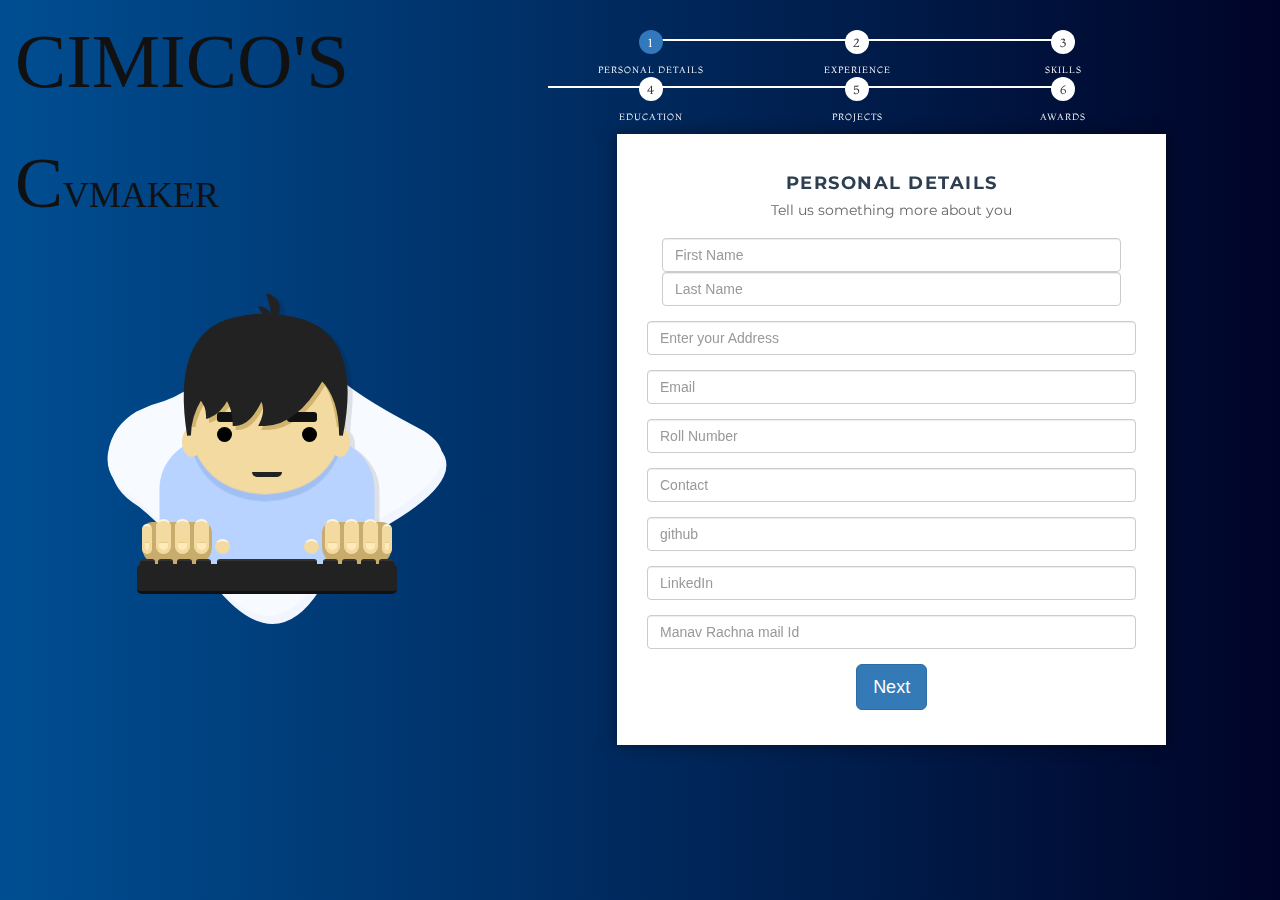
<file: index.html>
<!DOCTYPE html>
<html>
   <head>
      <title>CVMaker</title>
      <link rel="stylesheet" type="text/css" href="./assets/css/bootstrap.css">
      <link rel="stylesheet" type="text/css" href="./assets/css/multiform.css">
      <meta name="viewport" content="width=device-width, initial-scale=1.0">
      <script src="https://code.jquery.com/jquery-3.4.1.min.js"></script>
      <script type="text/javascript" src="./assets/javascipt/multiform.js"></script>
      <link href="https://fonts.googleapis.com/css?family=Montaga|Montserrat" rel="stylesheet">
   </head>
   <body class="headerfi">
      
      <div class=" col-sm-5 animation">
         
         
            <h1 style="float: left;">
               <span>C</span>
               <span>I</span>
               <span>M</span>
               <span>I</span>
               <span>C</span>
               <span>O</span>
               <span>'</span>
               <span>S</span>
               <br>
               <span>C</span>
               <span>V</span>
               <span>M</span>
               <span>A</span>
               <span>K</span>
               <span>E</span>
               <span>R</span>
           </h1>
           
           <div class="icon">
            <svg height="250" width="250" class="bg">
               <path d="m 30 70 q 24 -6 41 -30 q 20 -22 48 13 q 12 12 43 28 q 32 16 -20 45 q -18 9 -31 31 q -21 33 -49 0 q -25 -30 -40 -42 q -15 -9 -13 -22 t 14 -20 z" stroke="#f7faff" stroke-width="2" fill="#f7faff" />
            </svg>
            <div class="boy">
               <span class="boy-shirt"></span>
               <svg height="150" width="150" class="boy-face">
                  <path d="m 50 10 q 25 0 23 30 q -3 19 -23 20 q -19 -1 -22 -20 q -2 -30 22 -30" stroke="none" stroke-width="1" fill="#f2daa0" />
               </svg>
         <!-- 		<div class="boy-badge">
                  <div class="image">
                     <i class="fas fa-align-left"></i>
                  </div>
               </div> -->
               <svg height="150" width="150" class="boy-hair">
                  <path d="m 50 40 q 8 0 15 -12 q 5 5 5 15 q 5 -25 -10 -30 q -10 -3 -20 0 q -14 5 -10 30 q 0 -5 3 -10 q 2 2 2 5 q 3 -1 5 -5 q 2 3 2 7 q 4 0 7 -7 q 2 3 0 7 z " stroke="#222" stroke-width="1" fill="#222" width="150" height="150"/>
               </svg>
               <svg height="50" width="50" class="boy-hair-lick-1">
                  <path d="m 0 0 q 10 2 10 10 q 0 5 -5 10 q 3 -7 -5 -20 z" stroke="#222" stroke-width="1" fill="#222" />
               </svg>
               <svg height="50" width="50" class="boy-hair-lick-2">
                  <path d="m 0 0 q 10 2 10 10 q 0 5 -5 10 q 3 -7 -5 -20 z" stroke="#222" stroke-width="1" fill="#222" />
               </svg>
               <svg height="150" width="150" class="boy-hair-shadow">
                  <path d="m 50 40 q 8 0 15 -12 q 3 4 4 15 q 5 -25 -11 -30 q -10 -3 -18 0 q -14 5 -10 30 q 0 -5 3 -10 q 2 2 2 5 q 3 -1 5 -5 q 2 3 2 7 q 4 0 7 -7 q 2 3 0 7 z " stroke="#d1b46d" stroke-width="1" fill="#d1b46d" />
               </svg>
               <div class="boy-ears">
                  <span class="left-ear"></span>
                  <span class="right-ear"></span>
               </div>
               <div class="boy-eyes">
                  <span class="left-eye eye"></span>
                  <span class="right-eye eye"></span>
               </div>
               <div class="boy-brows">
                  <span class="left-brow"></span>
                  <span class="right-brow"></span>
               </div>
               <div class="boy-mouth"></div>
            </div>
            <div class="palm-left"></div>
            <div class="palm-right"></div>
            <ul class="fingers-left id">
               <li class="id-li"></li>
               <li class="id-li"></li>
               <li class="id-li"></li>
               <li class="id-li"></li>
               <li class="id-li"></li>
            </ul>
            <ul class="fingers-right id">
               <li class="id-li"></li>
               <li class="id-li"></li>
               <li class="id-li"></li>
               <li class="id-li"></li>
               <li class="id-li"></li>
            </ul>
            <div class="keyboard">
               <span class="key"></span>
               <span class="key"></span>
               <span class="key"></span>
               <span class="key"></span>
               <span class="key"></span>
               <span class="key"></span>
               <span class="key"></span>
               <span class="key"></span>
               <span class="key"></span>
            </div>
            
         </div>
        
   
      
       
      </div>
      <div class="row col-sm-7">
       
         <div class="col-sm-12 ">
            <div id="main_form">
               <ul id="p_bar">
                  <li class="active">Personal Details</li>
                  <li >Experience</li>
                  <li >Skills</li>
                  <li >Education</li>
                  <li >Projects</li>
                  <li >Awards</li>
               </ul>
               <fieldset class="f1 box" >
                  <h2 class="m_head">Personal Details</h2>
                  <h4 class="s_head">Tell us something more about you</h4>
                  <div class="form-group col-md-12 ">
                     <input type="text" class="form-control fname col-md-6" id="f_name" placeholder="First Name">
                     <input type="text" class="form-control lname col-md-6" id="l_name" placeholder="Last Name">
                  </div>
                 
                  <div class="form-group">
                     <input type="text" class="form-control Address" id="address" placeholder="Enter your Address">
                  </div>
                  <div class="form-group">
                     <input type="text" class="form-control Email" id="Email" placeholder="Email">
                  </div>
                  <div class="form-group">
                     <input type="text" class="form-control roll" id="Roll" placeholder="Roll Number">
                  </div>
          
                  <div class="form-group">
                     <input type="text" class="form-control contact" id="contact" placeholder="Contact">
                  </div>
                  <div class="form-group">
                     <input type="Email" class="form-control" id="github" name="twitter" placeholder="github">
                  </div>
                  <div class="form-group">
                     <input type="Email" class="form-control" id="LinkedIn" name="fb" placeholder="LinkedIn">
                  </div>
                  <div class="form-group">
                     <input type="Email"class="form-control" id="MRID" name="instagram" placeholder="Manav Rachna mail Id">
                  </div>
                  <div class="form-group">
                     <p id="notify1" style="color:blue;"></p>
                  </div>
                  <div class="form-group" >
                     <button class="btn btn-primary btn-lg next1" >Next</button>
                  </div>
               </fieldset>
               <fieldset class="f2">
                  <h2 class="m_head">Experience</h2>
                  <h4 class="s_head" >Tell us about your past Experience/Internships</h4>
               
                  <div class="ExperienceSection">

                  </div>
                     <div class="form-group " >
                     
                        <label for="formGroupExampleInput">Company Name</label>
                        <input type="text" class="form-control" id="company" placeholder="Google">
                     </div>
                      <div class="form-group">
                        <label for="formGroupExampleInput2">Job Title</label>
                        <input type="text" class="form-control" id="job" placeholder="Software Engineer">
                      </div>
                      <div class="form-group">
                         <label for="formGroupExampleInput2">Job Location</label>
                         <input type="text" class="form-control" id="location" placeholder="Mountain view, CA">
                       </div>
                       <div class="form-group">
                         <label for="formGroupExampleInput2">Completion</label>
                         <input type="month" class="form-control" id="start" placeholder="jul 2019">
                       </div>
                       <div class="form-group">
                         <label for="formGroupExampleInput2">Job Description</label>
                         <textarea type="text" class="form-control "id="end"></textarea>
                       </div>
                       
                       
                     
                  
                  <div class="form-group" >
                     <button class="btn btn-primary btn-lg exp">ADD Experience</button>
                     <button class="btn btn-primary btn-lg rem ">Remove Experience</button>
                  </div>
                  
                     <p id="notify2" style="color:blue;"></p>
            
                  <div class="form-group" >
                     <button class="btn btn-primary btn-lg previous1">Previous</button>
                     <button class="btn btn-primary btn-lg next2 ">Next</button>
                  </div>
               </fieldset>
               <fieldset class="f3">
                  <h2 class="m_head">Skills</h2>
                  <h4 class="s_head" >Enter your Skills here</h4>
                
                  <div class="SkillSection">

                  </div>

                  <div class="form-group">
                     <input type="text" class="form-control " id="skillName" placeholder="Programming Languages" required autofocus>
                  </div>
                  <div class="form-group">
                     <textarea type="text" class="form-control " id="skillDetail" placeholder="Java,C/C++,JS,Python" required autofocus></textarea>
                  </div>

                  <div class="form-group" >
                     <button class="btn btn-primary btn-lg addSkill">ADD Skill</button>
                     <button class="btn btn-primary btn-lg remSkill ">Remove Skill</button>
                  </div>
                 
                  <div class="form-group">
                     <p id="notify3" style="color:blue;"></p>
                  </div>
                  <div class="form-group">
                     <button class="btn btn-primary btn-lg previous2">Previous</button>
                     <button class="btn btn-primary btn-lg next3">Submit</button>
                  </div>
               </fieldset>
               <fieldset class="f4 col-md-12">
                  <h2 class="m_head">Education</h2>
                  <h4 class="s_head" >Fill in your Education Section</h4>
              
                  <div class="form-group">
                     <div id="education-details" class="table-responsive" >
                        <table class="table table-bordered ">
                           <thead>
                             <tr>
                               <th scope="col">Sno</th>
                               <th scope="col">Qualification</th>
                               <th scope="col">Institute/University</th>
                               <th scope="col">Year Of Passing</th>
                               <th scope="col">Marks</th>
                             </tr>
                           </thead>
                           <tbody>
                             <tr>
                               <th scope="row">1</th>
                               <td> <input type="text" id= "q11" size="25"></td>
                               <td>
                                 <input type="text"  id= "q12" size="25">
                             </td>
                             <td>
                                 <input type="month" id= "q13">
                             </td>
                             <td>
                                 <input type="number" min="0" max="100" id= "q14">
                             </td>
                             </tr>
                             <tr>
                               <th scope="row">2</th>
                               <td>
                                 <input type="text" size="25" id= "q21">
                             </td>
                             <td>
                                 <input type="text" size="25" id= "q22">
                             </td>
                             <td>
                                 <input type="month" id= "q23">
                             </td>
                             <td>
                                 <input type="number" min="0" max="100" id= "q24">
                             </td>
                             </tr>
                             <tr>
                               <th scope="row">3</th>
                               <td>
                                 <input type="text" size="25" id= "q31">
                             </td>
                             <td>
                                 <input type="text" size="25" id= "q32">
                             </td>
                             <td>
                                 <input type="month" id= "q33">
                             </td>
                             <td>
                                 <input type="number" min="0" max="100" id= "q34">
                             </td>
                             </tr>
                           </tbody>
                         </table>







                        
                    </div>
                    
                     <p id="notify4" style="color:blue;"></p>
                  </div>
                  <div class="form-group">
                     <button class="btn btn-primary btn-lg previous3">Previous</button>
                     <button class="btn btn-primary btn-lg next4">Submit</button>
                  </div>
               </fieldset>
               <fieldset class="f5">
                  <h2 class="m_head">Projects</h2>
                  <h4 class="s_head" >Enter  your projects</h4>
                  <div class="ProjectSection">

                  </div>
                  <div class="form-group">
                     
                     <label for="formGroupExampleInput">Project Name</label>
                     <input type="text" class="form-control" id="projectName" placeholder="CO2 Emiision report">
                   </div>
                   <div class="form-group">
                     <label for="formGroupExampleInput2">project Description</label>
                     <textarea type="text" class="form-control" id="projectdescription" placeholder="write something about your project">
                  </textarea>
                     </div>
                   <div class="form-group">
                      <label for="formGroupExampleInput2">Link to Project</label>
                      <input type="text" class="form-control" id="projectLink" placeholder="https:xxxxx.github.io/xxx">
                    </div>
                    <div class="form-group">
                      <label for="formGroupExampleInput2">Completion Date</label>
                      <input type="text" class="form-control" id="completion" placeholder="Ongoing">
                    </div>
                    
                    
                    <div class="form-group" >
                     <button class="btn btn-primary btn-lg addProject">ADD Project</button>
                     <button class="btn btn-primary btn-lg remProject ">Remove Project</button>
                  </div>
                  <div class="form-group">
                  <div class="form-group">
                     <p id="notify5" style="color:blue;"></p>
                  </div>
                  <div class="form-group">
                     <button class="btn btn-primary btn-lg previous4">Previous</button>
                     <button class="btn btn-primary btn-lg next5">Submit</button>
                  </div>
               </fieldset>
               <fieldset class="f6">
                  <h2 class="m_head">Achievements</h2>
                  <h4 class="s_head" >Fill in all your achievements</h4>
                  <div class="AchievementSection">

                  </div>
                  <div class="form-group">
                     <input type="text" class="form-control " id="AwardName" placeholder="Award Name" required autofocus>
                  </div>
                  <div class="form-group">
                     <textarea type="text" class="form-control " id="AwardDetail" placeholder="Award Description" required autofocus>
                     </textarea>
                     </div>
                 
                     <div class="form-group" >
                        <button class="btn btn-primary btn-lg addAchievemnt">ADD Achievement</button>
                        <button class="btn btn-primary btn-lg remAchievement ">Remove Achievement</button>
                     </div>

                  <div class="form-group">
                     <p id="notify6" style="color:blue;"></p>
                  </div>
                  <div class="form-group">
                     <button class="btn btn-primary btn-lg previous5">Previous</button>
                     <button class="btn btn-primary btn-lg next6">Submit</button>
                  </div>
               </fieldset>
            </div>
         </div>
      </div>
      
   </body>
</html>
</file>
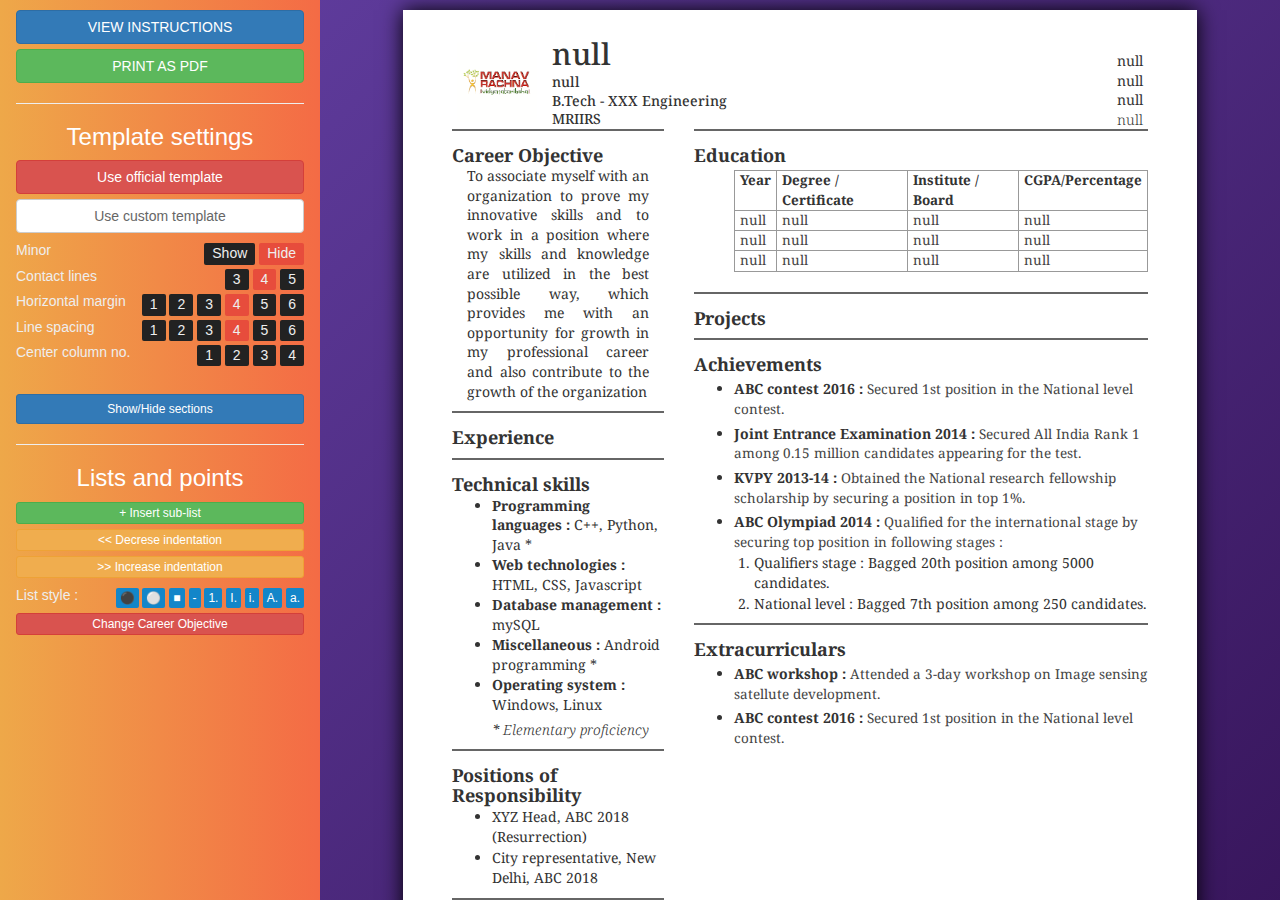
<file: resume.html>
<html>

<head>
	<title>MR Resume generator</title>
	<link rel="stylesheet" type="text/css" href="css/bootstrap.min.css">
	<!-- <link rel="stylesheet" type="text/css" href="css/scroll.css"> -->
	<link rel="stylesheet" type="text/css" href="css/column_scroll.css">
	<link rel="stylesheet" type="text/css" href="css/thin_scroll.css">
	<link rel="stylesheet" type="text/css" href="css/theme.css">
	<link rel="stylesheet" type="text/css" href="css/main.css">
	<link href='https://fonts.googleapis.com/css?family=Roboto:300,400,500' rel='stylesheet' type='text/css'>
	<link href='https://fonts.googleapis.com/css?family=Droid+Serif:400,700' rel='stylesheet' type='text/css'>
	<meta name="description" content="Online document editor like interface to create and save Resume">
	<meta name="keywords" content="resume,cv,maker,creator,Manav Rachna">
</head>

<body>

<div class="container-fluid headerfi">

	<div class="row " >


		<div class="col-sm-3 no-print" id="left">

			<div id="panel">

				

				<button class="btn btn-block btn-primary" data-toggle="modal" data-target="#usageModal">VIEW INSTRUCTIONS</button>
				<button class="btn btn-block btn-success" onclick="window.print()">PRINT AS PDF</button>

				<hr>

				<h3 class="text-center">Template settings</h3>
				<button id="defaultTemplateBtn" class="btn btn-block btn-danger" onclick="template('default');">Use official template</button>
				<button id="customTemplateBtn" class="btn btn-block btn-default" onclick="template('custom');">Use custom template</button>
				<h5>
					Minor
					<div class="toggle-button">
						<div class="toggle-option" data-toggle="minor" id="minorShow">Show</div>
						<div class="toggle-option selected" data-toggle="minor" id="minorHide">Hide</div>
					</div>
				</h5>
				<h5>
					Contact lines
					<div class="toggle-button">
						<div class="toggle-option" data-toggle="contact" id="contact3">3</div>
						<div class="toggle-option selected" data-toggle="contact" id="contact4">4</div>
						<div class="toggle-option" data-toggle="contact" id="contact5">5</div>
					</div>
				</h5>
				<h5>
					Horizontal margin
					<div class="toggle-button">
						<div class="toggle-option" data-toggle="margin" id="margin1">1</div>
						<div class="toggle-option" data-toggle="margin" id="margin2">2</div>
						<div class="toggle-option" data-toggle="margin" id="margin3">3</div>
						<div class="toggle-option selected" data-toggle="margin" id="margin4">4</div>
						<div class="toggle-option" data-toggle="margin" id="margin5">5</div>
						<div class="toggle-option" data-toggle="margin" id="margin6">6</div>
					</div>
				</h5>
				<h5>
					Line spacing
					<div class="toggle-button">
						<div class="toggle-option" data-toggle="line" id="line1">1</div>
						<div class="toggle-option" data-toggle="line" id="line2">2</div>
						<div class="toggle-option" data-toggle="line" id="line3">3</div>
						<div class="toggle-option selected" data-toggle="line" id="line4">4</div>
						<div class="toggle-option" data-toggle="line" id="line5">5</div>
						<div class="toggle-option" data-toggle="line" id="line6">6</div>
					</div>
				</h5>
				<h5>
					Center column no.
					<div class="toggle-button">
						<div class="toggle-option multi-select" data-toggle="column" id="column1">1</div>
						<div class="toggle-option multi-select" data-toggle="column" id="column2">2</div>
						<div class="toggle-option multi-select" data-toggle="column" id="column3">3</div>
						<div class="toggle-option multi-select" data-toggle="column" id="column4">4</div>
					</div>
				</h5>
				
				<br>
				
				<div id="customTemplateOptions">
					<h5>
						Font type
						<div class="toggle-button">
							<div class="toggle-option" data-toggle="font" id="fontVerdanaSans">1</div>
							<div class="toggle-option" data-toggle="font" id="fontVerdanaSerif">2</div>
							<div class="toggle-option" data-toggle="font" id="fontRoboto">3</div>
							<div class="toggle-option selected" data-toggle="font" id="fontDroid">4</div>
						</div>
					</h5>
					<h5>
						Title case
						<div class="toggle-button">
							<div class="toggle-option selected" data-toggle="case" id="caseNormal">Default</div>
							<div class="toggle-option" data-toggle="case" id="caseUpper">Uppercase</div>
						</div>
					</h5>
					<h5>
						Title style
						<div class="toggle-button">
							<div class="toggle-option selected" data-toggle="title" id="titleRuled">Ruled</div>
							<div class="toggle-option" data-toggle="title" id="titleShaded">Shaded</div>
						</div>
					</h5>
					<h5>
						Title rule position
						<div class="toggle-button">
							<div class="toggle-option selected" data-toggle="rule" id="ruleAbove">Above title</div>
							<div class="toggle-option" data-toggle="rule" id="ruleBelow">Below title</div>
						</div>
					</h5>
					<br>
					<h5>
						Image
						<div class="toggle-button">
							<div class="toggle-option selected" data-toggle="image" id="imageShow">Show</div>
							<div class="toggle-option" data-toggle="image" id="imageHide">Hide</div>
						</div>
					</h5>
					<h5>
						Roll No
						<div class="toggle-button">
							<div class="toggle-option selected" data-toggle="roll" id="rollShow">Show</div>
							<div class="toggle-option" data-toggle="roll" id="rollHide">Hide</div>
						</div>
					</h5>
					<h5>
						Course
						<div class="toggle-button">
							<div class="toggle-option selected" data-toggle="course" id="course1">1 line</div>
							<div class="toggle-option" data-toggle="course" id="course2">2 lines</div>
						</div>
					</h5>
					<h5>
						Table border
						<div class="toggle-button">
							<div class="toggle-option selected" data-toggle="table" id="tableShow">Show</div>
							<div class="toggle-option" data-toggle="table" id="tableHide">Hide</div>
						</div>
					</h5>
					<h5>
						Education year column
						<div class="toggle-button">
							<div class="toggle-option selected" data-toggle="edyear" id="edyearFirst">First</div>
							<div class="toggle-option" data-toggle="edyear" id="edyearLat">Last</div>
						</div>
					</h5>
					<h5>
						Experience layout
						<div class="toggle-button">
							<div class="toggle-option selected" data-toggle="experience" id="experience1">L1</div>
							<div class="toggle-option" data-toggle="experience" id="experience2">L2</div>
						</div>
					</h5>
					<h5>
						Projects layout
						<div class="toggle-button">
							<div class="toggle-option selected" data-toggle="projects" id="projects1">L1</div>
							<div class="toggle-option" data-toggle="projects" id="projects2">L2</div>
						</div>
					</h5>
					<br>
				</div>

				<h5>
					<button class="btn btn-sm btn-block btn-primary" data-toggle="modal" data-target="#sectionToggleModal">Show/Hide sections</button>
				</h5>

				<hr>

				<h3 class="text-center">Lists and points</h3>
				<button class="btn btn-block btn-xs btn-success" onclick="insertList();">+ Insert sub-list</button>
				<button class="btn btn-block btn-xs btn-warning" onclick="decreaseIndent();">&lt;&lt; Decrese indentation</button>
				<button class="btn btn-block btn-xs btn-warning" onclick="increaseIndent();">&gt;&gt; Increase indentation</button>
				<h5>
					List style :
					<div class="toggle-button">
						<button class="btn btn-xs custom-button" onclick="changeListStyle('disc');">&#9899;</button>
						<button class="btn btn-xs custom-button" onclick="changeListStyle('circle');">&#9898;</button>
						<button class="btn btn-xs custom-button" onclick="changeListStyle('square');">&#9632;</button>
						<button class="btn btn-xs custom-button" onclick="changeListStyle('dash');">-</button>
						<button class="btn btn-xs custom-button" onclick="changeListStyle('decimal');">1.</button>
						<button class="btn btn-xs custom-button" onclick="changeListStyle('upper-roman');">I.</button>
						<button class="btn btn-xs custom-button" onclick="changeListStyle('lower-roman');">i.</button>
						<button class="btn btn-xs custom-button" onclick="changeListStyle('upper-alpha');">A.</button>
						<button class="btn btn-xs custom-button" onclick="changeListStyle('lower-alpha');">a.</button>
					</div>
				</h5>
            <button class="btn btn-block btn-xs btn-danger" onclick="changeObjective()">Change Career Objective</button>
			</div>

		</div>


		<div class="col-sm-9 text-center " id="right">

			<div id="page" class="droid">

				<div class="row" style="margin-bottom:10px;">
				<div class="col-sm-12">
					<div style="display:inline-block;" id="image_box">
						<img src="images/MR_logo.png" height="80" width="80">
					</div>
					<div id="info" style="display:inline-block;">
						<h2 id="contentName">Student Name</h2>
						<h5 id="contentRoll">Roll Number : 1/17/FET/BCS/XXX</h5>
						<h5 id="contentCourse">B.Tech - XXX Engineering</h5>
						<h5 id="contentBranch">XXX Engineering</h5>
						<h5 id="contentMinor">Minor in XXX</h5>
						<h5 id="contentCollege">MRIIRS</h5>
					</div>
					<div id="contact" style="float:right; display:inline-block;">
						<span id="Number"> +91-9999999999  </span><br>
						<span id="Email">
							xyz.xyz@gmail.com
						</span>
						<br>
						<span id="MRID">
							arun4_pandey@manavrachna.net
						</span>
						<br>
						<span class="light" id="contactLink1">www.linkedin.com/in/xyz123<br></span>
						<span class="light" id="contactLink2">github.com/xyz123<br></span>
					</div>
				</div>
				<div class="section col-sm-4">

					<!--Career Objective-->
					<div class="Section" id="sectionObjective">
						<div class="section-title ruled rule-above">
							<hr class="hr-above">
							<h4><strong>Career Objective</strong></h4>
							<hr class="hr-below">
						</div>
                    <p id="CO" style="text-align:justify;" class="col-sm-12">
						To associate myself with an organization to prove my innovative skills and to work in a position where my skills and knowledge are utilized in the best possible way, which provides me with an opportunity for growth in my professional career and also contribute to the growth of the organization
					</p>

					</div>
					
<!--Experience-->
				<div class="section" id="sectionExperience">
					<div class="section-title ruled rule-above">
						<hr class="hr-above">
						<h4><strong>Experience</strong></h4>
						<hr class="hr-below">
					</div>
					<ul id="Exp">
					
					</ul>
				</div>
				<div class="section" id="sectionSkills">
					<div class="section-title ruled rule-above">
						<hr class="hr-above">
						<h4><strong>Technical skills</strong></h4>
						<hr class="hr-below">
					</div>
					<ul id="skills">
					<li>
						<strong><span class="skillCategory">Programming languages</span> :</strong>
						C++, Python, Java *
					</li>
					<li>
						<strong><span class="skillCategory">Web technologies</span> :</strong>
						HTML, CSS, Javascript
					</li>
					<li>
						<strong><span class="skillCategory">Database management</span> :</strong>
						mySQL
					</li>
					<li>
						<strong><span class="skillCategory">Miscellaneous</span> :</strong>
						Android programming *
					</li>
					<li>
						<strong><span class="skillCategory">Operating system</span> :</strong>
						Windows, Linux
					</li>
					<div class="star"><i>*<span class="light"> Elementary proficiency</span></i></div>
					</ul>
				</div>
				<!-- Interests-->
				<div class="section" id="sectionInterest">
					<div class="section-title ruled rule-above">
						<hr class="hr-above">
						<h4><strong>Fields of interest (OR Research interests)</strong></h4>
						<hr class="hr-below">
					</div>
					<ul>
					<div class="row">
						<div class="col-sm-6">
							<li>Advanced XYZ</li>
							<li>ABC design</li>
						</div>
						<div class="col-sm-6">
							<li>XYZ processing</li>
							<li>Robotics</li>
						</div>
					</div>
					</ul>
				</div>
					<!--Responsibility-->
				<div class="section" id="sectionResponsibility">
					<div class="section-title ruled rule-above">
						<hr class="hr-above">
						<h4><strong>Positions of Responsibility</strong></h4>
						<hr class="hr-below">
					</div>
					<ul>
						<li>XYZ Head, ABC 2018 (Resurrection)</li>
						<li>City representative, New Delhi, ABC 2018</li>
					</ul>
				</div>
			
					
			<!--Research Papers-->
			<div class="section" id="sectionPublications">
				<div class="section-title ruled rule-above">
					<hr class="hr-above">
					<h4><strong>Publications</strong></h4>
					<hr class="hr-below">
				</div>
				<ul>
				<li>
					<span>	
					<span class="title">Advanced analysis of damping motion</span>
					<span class="time right">PCES 2010</span>
					</span>
					<span>
					<span class="mentor">Mentors</span>
					</span>
				</li>
				<li>
					<div>	
					<div class="title">Efficient ranking of search results</div>
					<div class="time right">LOCS 2010</div>
					</div>
					<div>
					<div class="mentor">Mentors</div>
					</div>
				</li>
				</ul>
			</div>

				</div>
				<div class="section col-sm-8">
                <!--Education-->
				<div class="section" id="sectionEducation">
					<div class="section-title ruled rule-above">
						<hr class="hr-above">
						<h4><strong>Education</strong></h4>
						<hr class="hr-below">
					</div>
					<ul class="nobullet">
					<li>
						<table class="table customBordered" id="educationTable">
							<tr>
								<td class="header"><strong>Year</strong></td>
								<td class="header"><strong>Degree / Certificate</strong></td>
								<td class="header"><strong>Institute / Board</strong></td>
								<td class="header"><strong>CGPA/Percentage</strong></td>
							</tr>
							<tr>
								<td id="q11">2017 - Present</td>
								<td id="q12">B.Tech</td>
								<td id="q13">MRIIRS- Faridabad</td>
								<td id="q14">9.00 (Current)</td>
							</tr>
							<tr>
								<td id="q21">2017</td>
								<td id="q22">Senior secondary</td>
								<td id="q23">CBSE board</td>
								<td id="q24">97.0%</td>
							</tr>
							<tr>
								<td id="q31">2015</td>
								<td id="q32">Secondary</td>
								<td id="q33">CBSE board</td>
								<td id="q34">10.0</td>
							</tr>
						</table>
					</li>
					</ul>
				</div>
				

               <!--Projects-->
				<div class="section" id="sectionProjects">
					<div class="section-title ruled rule-above">
						<hr class="hr-above">
						<h4><strong>Projects</strong></h4>
						<hr class="hr-below">
					</div>
					<ul id="projects">
					
					</ul>
				</div>
				<!--Achievements-->
			<div class="section" id="sectionAchievements">
				<div class="section-title ruled rule-above">
					<hr class="hr-above">
					<h4><strong>Achievements</strong></h4>
					<hr class="hr-below">
				</div>
				<ul id="AchievementsId">
				<li>
					<span class="title">ABC contest 2016 : </span>
					<span class="text">Secured 1st position in the National level contest.</span>
				</li>
				<li>
					<span class="title">Joint Entrance Examination 2014 : </span>
					<span class="text">Secured All India Rank 1 among 0.15 million candidates appearing for the test.</span>
				</li>
				<li>
					<span class="title">KVPY 2013-14 : </span>
					<span class="text">Obtained the National research fellowship scholarship by securing a position in top 1%.</span>
				</li>
				<li>
					<span class="title">ABC Olympiad 2014 : </span>
					<span class="text">Qualified for the international stage by securing top position in following stages :</span>
					<ul class="decimal">
						<li>Qualifiers stage : Bagged 20th position among 5000 candidates.</li>
						<li>National level : Bagged 7th position among 250 candidates.</li>
					</ul>
				</li>
				</ul>
			</div>
				<!--Extraa Curricular-->
				<div class="section" id="sectionCurricular">
					<div class="section-title ruled rule-above">
						<hr class="hr-above">
						<h4><strong>Extracurriculars</strong></h4>
						<hr class="hr-below">
					</div>
					<ul>
					<li>
						<span class="title">ABC workshop : </span>
						<span class="text">Attended a 3-day workshop on Image sensing satellute development.</span>
					</li>
					<li>
						<span class="title">ABC contest 2016 : </span>
						<span class="text">Secured 1st position in the National level contest.</span>
					</li>
					</ul>
				</div>

				</div>
				</div>

				





			
				

            


				

			
				

			

				
				
				
				

			</div>
			
		</div>


	</div>

</div>


<div class="modal fade" id="usageModal" tabindex='-1'>
	<div class="modal-dialog">
		<div class="modal-content">

			<div class="modal-body">
				<button type="button" class="close" data-dismiss="modal">&times;</button>
				<h5><strong>Note : </strong>Use <strong>Google Chrome</strong>. Other browsers are unable to print properly and don't support some features.</h5>
				<h4><strong>Editing content</strong></h4>
				<ul>
					<li>Edit the Resume content just like a normal document editor (cut,copy,undo etc).</li>
					<li>Entire sections can be added, reordered, removed just by cut,copy,pasting method. (Use "show/hide sections" button to hide but retain content)</li>
					<li>To remove a section/point/mentor/link etc, just delete it.</li>
					<li>For styled/formatted text, select the text portion and press <kbd>Ctrl+b</kbd> for bold, <kbd>Ctrl+i</kbd> for italics, <kbd>Ctrl+u</kbd> for underlined text.</li>
					<li>Use "Insert sub-list" button to insert sub-points in a point. (like as in achivements section)</li>
					<li>Change indentation and bullet style of the list where your cursor is placed.</li>
				</ul>
				<h4><strong>Editing template</strong></h4>
				<ul>
					<li>Use the options in the left panel to modify the template/look.</li>
					<li>In case you want to use a different template than the official IITG template, choose the corresponding button to see other setting options. (For on-campus purpose, you must use official MRIIRS template)</li>
				</ul>
				<h4><strong>Saving</strong></h4>
				<ul>
					<li>Close any popup box (like this instructions popup	) if opened. Press <kbd>Ctrl+s</kbd></li>
					<li>This will save the webpage (a .html file and a folder will be saved. Keep them together)</li>
					<li>Open the .html file in browser from your PC.</li>
					<li>This way, you can maintain multiple saved copies for each profile/template on your PC.</li>
				</ul>
				<h4><strong>Print as PDF</strong></h4>
				<ul>
					<li>Adjust margin in the Chrome's print dialog box. You may need it if a section is getting split between two pages. Print each page separately with different margins if needed.</li>
					<li>If URLs or some stray text is being shown in print preview, disable the options "Include headers and footers","Include background graphics" etc in the print dialog box.</li>
				</ul>
				<h4><strong>Merge and compress PDFs</strong></h4>
				<ul>
					<li>If you can run python file on your machine, use the script provided on <a class="blue" target="_blank" href="https://github.com/arunpandey2000/mRIIRS-CVMaker">project's github</a></li>
					<li><a class="blue" target="_blank" href="http://www.pdfmerge.com/">pdfmerge.com/</a> is one of the best sites available for this task.</li>
				</ul>
			</div>

		</div>
	</div>
</div>

<div class="modal fade" id="sectionToggleModal" tabindex='-1'>
	<div class="modal-dialog">
		<div class="modal-content">
			<div class="modal-body">
				<button type="button" class="close" data-dismiss="modal">&times;</button>
				<div class="checkbox"><label><input type="checkbox" name="sectionToggle" checked="true" value="sectionEducation">Education</label></div>
				<div class="checkbox"><label><input type="checkbox" name="sectionToggle" checked="true" value="sectionExperience">Experience</label></div>
				<div class="checkbox"><label><input type="checkbox" name="sectionToggle" checked="true" value="sectionPublications">Publications</label></div>
				<div class="checkbox"><label><input type="checkbox" name="sectionToggle" checked="true" value="sectionProjects">Projects</label></div>
				<div class="checkbox"><label><input type="checkbox" name="sectionToggle" checked="true" value="sectionSkills">Technical Skills</label></div>
				<div class="checkbox"><label><input type="checkbox" name="sectionToggle" checked="true" value="sectionResponsibility">Positions of Responsibility</label></div>
				<div class="checkbox"><label><input type="checkbox" name="sectionToggle" checked="true" value="sectionAchievements">Achievements</label></div>
				<div class="checkbox"><label><input type="checkbox" name="sectionToggle" checked="true" value="sectionCourses">Key courses taken</label></div>
				<div class="checkbox"><label><input type="checkbox" name="sectionToggle" checked="true" value="sectionCurricular">Extra curriculars</label></div>
			<!--	<div class="checkbox"><label><input type="checkbox" name="sectionToggle" value="sectionFooterMessage">References message</label></div>
			--></div>
		</div>
	</div>
</div>



<script type="text/javascript" src="js/jquery.min.js"></script>
<script type="text/javascript" src="js/bootstrap.min.js"></script>
<script type="text/javascript" src="js/main.js"></script>

</body>

</html>
</file>
<file: assets/css/multiform.css>
* {
	margin: 0px;
	padding: 0px;
}

html {
	height: 100%;
}

input{
	
	border: none;
}
input:focus, textarea:focus{
	outline: none;
	border: 1px solid forestgreen;
}

textarea{
	border-radius: 10px;
}
body {
	background-image: url("https://media-exp1.licdn.com/dms/image/C511BAQFTECjkmamB0Q/company-background_10000/0?e=2159024400&v=beta&t=bo6qdqgoDf2_ydZHhiz7eTqeSWM6zooU-TH_0E9LyD0");
	background-position: center;
	background-size: cover;
	background-image: url(https://wallpapercave.com/wp/wp2533041.jpg);
	background-image: url(https://tinyearth.wisc.edu/wp-content/uploads/2018/06/iStock-697020460-1024x576.jpg);
	background: #000428;  /* fallback for old browsers */
background: -webkit-linear-gradient(to right, #004e92, #000428);  /* Chrome 10-25, Safari 5.1-6 */
background: linear-gradient(to right, #004e92, #000428); /* W3C, IE 10+/ Edge, Firefox 16+, Chrome 26+, Opera 12+, Safari 7+ */

}

#main_form {
	text-align: center;
	position: relative;
	margin-top: 30px;
}

#main_form fieldset {
	background: white;
	border: 0 none;
	border-radius: 0px;
	box-shadow: 0 0 15px 1px rgba(0, 0, 0, 0.4);
	padding: 20px 30px;
	box-sizing: border-box;
	width: 80%;
	margin: 0 10%;
	position: relative;
}

#main_form fieldset:not(:first-of-type) {
	display: none;
}

#main_form input:focus,
#main_form textarea:focus {
	-moz-box-shadow: none !important;
	-webkit-box-shadow: none !important;
	box-shadow: none !important;
	border: 1px solid blue;
	outline-width: 0;
	transition: All 0.5s ease-in;
	-webkit-transition: All 0.5s ease-in;
	-moz-transition: All 0.5s ease-in;
	-o-transition: All 0.5s ease-in;
}

.m_head {
	/*main heading*/
	font-size: 2vh;
	text-transform: uppercase;
	color: #2C3E50;
	margin-bottom: 10px;
	letter-spacing: 1.5px;
	font-weight: bold;
	font-family: Montserrat;
}

.s_head {
	/*sub heading*/
	font-weight: normal;
	font-size: 1.5vh;
	color: #666;
	margin-bottom: 20px;
	font-family: Montserrat;
}

#p_bar {
	margin-bottom: 3vhpx;
	overflow: hidden;
	counter-reset: step;
}


#p_bar li {
	list-style-type: none;
	color: white;
	text-transform: uppercase;
	font-size: 1vh;
	width: 30%;
	float: left;
	position: relative;
	letter-spacing: 1px;
	font-family: Montaga;
}

#p_bar li:before {
	content: counter(step);
	counter-increment: step;
	width: 24px;
	height: 24px;
	line-height: 26px;
	display: block;
	font-size: 12px;
	color: #333;
	background: white;
	border-radius: 25px;
	margin: 0 auto 10px auto;
}

#p_bar li:after {
	content: '';
	width: 100%;
	height: 2px;
	background: white;
	position: absolute;
	left: -50%;
	top: 9px;
	z-index: -1;
}

#p_bar li:first-child:after {
	content: none;
}

#p_bar li.active:before,
#p_bar li.active:after {
	background: #3278bb;
	color: white;
}
.headerfix {
	background-color: skyblue;
	background-image: 
	  url(https://pluspng.com/img-png/png-city-buildings-city-building-png-png-image-2284.png), 
				url(https://pngriver.com/wp-content/uploads/2017/11/city-buildings-png-transparent-images-clipart-icons-pngriver-download-free-building_PNG67.png), 
				url(http://uploads.webflow.com/58403463926ee7da5fc95c2c/5852b7cdc3df534d7a2f884c_layer-3.png), 
				url(http://uploads.webflow.com/58403463926ee7da5fc95c2c/5852b7cd340c2d2577e0ecea_layer-4.png),
				url(https://images.unsplash.com/photo-1419242902214-272b3f66ee7a?ixlib=rb-1.2.1&w=1000&q=80);
	background-position: 0px 0px, 0px 100%, 0px 50%, 0px 0px;
	background-repeat: repeat-x, repeat-x, repeat-x, repeat-x;
	width:100%;
	height: 100%;
	background-size: cover;
	  
	animation-name: bgscroll;
	animation-duration: 200s;
	animation-timing-function: linear;
	animation-iteration-count: infinite;
	

}
@keyframes bgscroll {
	from {background-position: 0px 0px, 0px 100%, 0px 50%, 0px 0px;}
	to {background-position: 7680px 0, 5760px 100%, 3840px 50%, 1920px 0;} 
	}
 

	@import url('https://fonts.googleapis.com/css?family=Bad+Script');
.animation {
    
	display: inline-block;
	vertical-align: middle; line-height: 1;
    justify-content: center;
    
    
    font-family: 'Bad Script',cursive;
}
h1 {
    color: #111;
   
}
h1 span {
    display:table-cell;
    animation: animate 5s linear infinite;
}
h1 span:nth-child(1) {
	animation-delay: 1s;
	font-size: 6vw;
}
h1 span:nth-child(2) {
	animation-delay: 1.5s;
	font-size: 6vw;
}
h1 span:nth-child(3){
	animation-delay: 2s;
	font-size: 6vw;
}
h1 span:nth-child(4) {
	animation-delay: 2.5s;
	font-size: 6vw;
}
h1 span:nth-child(5) {
	animation-delay: 3s;
	font-size: 6vw;
}
h1 span:nth-child(6) {
	animation-delay: 3.5s;
	font-size: 6vw;
}
h1 span:nth-child(7) {
	font-size: 6vw;
    animation-delay: 4s;
}
h1 span:nth-child(8) {
	font-size: 6vw;
    animation-delay: 4.5s;
}
h1 span:nth-child(9) {
	font-size: 2em;
    animation-delay: 5s;
} 
h1 span:nth-child(10) {
	animation-delay: 5.5s;
	font-size: 2em;
}
h1 span:nth-child(11) {
    animation-delay: 6s;
}
h1 span:nth-child(12) {
    animation-delay: 6.5s;
}
h1 span:nth-child(13) {
    animation-delay: 7s;
}
h1 span:nth-child(14) {
    animation-delay: 7.5s;
}
h1 span:nth-child(15) {
    animation-delay: 8s;
}       
@keyframes animate
{
    0%,100%
    {
        color: #fff;
        filter: blur(2px);
        text-shadow: 0 0 10px #00b3ff,
                     0 0 20px #00b3ff,
                     0 0 40px #00b3ff,
                     0 0 80px #00b3ff,
                     0 0 120px #00b3ff,
                     0 0 200px #00b3ff,
                     0 0 300px #00b3ff,
                     0 0 400px #00b3ff,
                     0 0 500px #00b3ff;
    }
    5%,95%
    {
        color: #111;
        filter: blur(0px);
        text-shadow: 0 0 10px none;
    } 
}
.text-float {
	display: inline-block;
	font-size: 2rem;
	line-height: 0.9;
	padding: 20px;
	font-family: sans-serif;
	text-transform: uppercase;
	background: radial-gradient(
	circle farthest-corner at center center,
	white,
	#111) no-repeat;
	-webkit-background-clip: text;
	-webkit-text-fill-color: transparent;
	animation-name:textsize;
	animation-duration:5s;
	animation-iteration-count:infinite;
	}
	@keyframes textsize{
		0%{line-height:200px; opacity:1;}
		50%{line-height:100px; opacity:0.7;}
		100%{line-height:10px; opacity:0;}
	}





	
	.icon {
	  
		position: absolute;
		top: 50%;
		left: 50%;
		transform: translate(-50%,-50%);
		width: 250px;
		height: 250px;
		margin-top: 350px;
	}
	.bg {
		position: absolute;
		top: 20%;
		left: 30%;
		transform: scale(2);
		filter: drop-shadow(2px 4px 0px #f0f5ff);
	}
	
	.boy {
		height: 100%;
		width: 100%;
		position: relative;
		filter: drop-shadow(5px 3px 0px rgba(0,0,0,0.1));
	}
	.boy-shirt {
		width: 215px;
		position: absolute;
		height: 150px;
		bottom: 3px;
		background: #b8d3ff;
		left: 50%;
		transform: translate(-50%, 0);
		border-radius: 50px 50px 0 0;
	}
	.boy-badge {
		width: 35px;
		height: 50px;
		border-radius: 5px;
		background: #16304f;
		position: absolute;
		top: 175px;
		left: 85px;
		filter: drop-shadow(3px 2px 0px #a0bff2);
	}
	.boy-badge::before {
		content: '';
		width: 10px;
		height: 15px;
		background: #aaa;
		position: absolute;
		border-radius: 3px;
		left: 50%;
		top: -8px;
		transform: translate(-50%,0);
	}
	.image {
		width: 100%;
		height: 20px;
		background: white;
		position: absolute;
		top: 10px
	}
	.image i {
		margin-left: 5px;
		margin-top: 3px;
	}
	
	
	.boy-face {
		transform: scale3d(3.5,3.5,3.5);
		position: absolute;
		top: 130px;
		left: 135px;
		filter: drop-shadow(0px 2px 0px #a0bff2);
	}
	.boy-hair {
		z-index: 5;
		transform: scale3d(3.8,3.8,3.8);
		position: absolute;
		top: 140px;
		left: 143px;
	}
	.boy-hair-lick-1, .boy-hair-lick-2 {
		position: absolute;
	}
	.boy-hair-lick-1 {
		transform: scale3d(1.5,1.5,1.5) rotate(10deg);
		left: 130px;
		top: -30px;
	}
	.boy-hair-lick-2 {
		transform: rotate(-10deg);
		left: 120px;
		top: -40px;
	}
	
	
	
	.boy-hair-shadow {
		transform: scale(3.8);
		position: absolute;
		top: 144px;
		left: 146px;
	}
	.boy-mouth {
		height: 5px;
		width: 30px;
		background: #222;
		position: absolute;
		
		left: 50%;
		top: 130px;
		transform: translate(-50%, 0);
	
		-webkit-border-bottom-right-radius: 25px;
	-webkit-border-bottom-left-radius: 25px;
	-moz-border-radius-bottomright: 25px;
	-moz-border-radius-bottomleft: 25px;
	border-bottom-right-radius: 25px;
	border-bottom-left-radius: 25px;
	}
	
	.boy-eyes {
		height: 15px;
		width: 100px;
		position: absolute;
		z-index: 2;
		left: 75px;
		top: 85px;
	}
	.left-eye, .right-eye {
		width: 15px;
		height: 15px;
		background: #000;
		position: absolute;
		border-radius: 50%;
	}
	.left-eye {
		left: 0;
	}
	.right-eye {
		right: 0;
	}
	
	.boy-brows {
		height: 15px;
		width: 100px;
		position: absolute;
		z-index: 2;
		left: 75px;
		top: 65px;
	}
	.left-brow, .right-brow {
		width: 30px;
		height: 10px;
		background: #111;
		position: absolute;
		top: 5px;
		border-radius: 3px;
		animation-duration: 5s;
		animation-timing-function: linear;
		animation-iteration-count: infinite;
	}
	
	.left-brow {
		left: 0;
		transform: rotate(0);
		animation-name: left-brow;
	}
	.right-brow {
		right: 0;
		transform: rotate(0);
		animation-name: right-brow;
	}
	
	@keyframes left-brow {
		10% {transform: rotate(25deg);}
		15% {transform: rotate(0);}
		60% {transform: rotate(0);}
		65% {transform: rotate(25deg);}
	}
	
	@keyframes right-brow {
		10% {transform: rotate(0);}
		15% {transform: rotate(-25deg);}
		60% {transform: rotate(-25deg);}
		65% {transform: rotate(0);}
	}
	
	.boy-ears {
		width: 170px;
		height: 30px;
		position: absolute;
		top: 85px;
		left: 40px;
	}
	.left-ear, .right-ear {
		height: 30px;
		width: 20px;
		background: #f2daa0;
		position: absolute;
	}
	.left-ear {
		left: 0;
		border-radius: 50% 0 50% 50%;
	}
	.right-ear {
		right: 2px;
		border-radius: 0 50% 50% 50%;
	}
	
	.palm-left, .palm-right {
		position: absolute;
		bottom: 20px;
		width: 70px;
		height: 50px;
		border-radius: 10px 10px 50% 50%;
		background: #c7ac6d;
	}
	.palm-left {
		left: 0;
	}
	.palm-right {
		right: 0;
	}
	.id {
		padding: 0;
		position: absolute;
		bottom: 73px;
		list-style-type: none;
	}
	.fingers-left {
		left: 0;
	}
	.fingers-right {
		right: 0;
	}
	.id-li {
		display: inline;
		position: absolute;
		width: 15px;
		height: 35px;
		background: #f2daa0;
		border-radius: 15px;
		border: 1px solid #f2daa0;
		border-top: 2px solid #fff4d9;
		animation-duration: 2s;
		animation-iteration-count: infinite;
		animation-timing-function: linear;
		top: 10px;
		overflow: hidden;
	}
	.id-li::after {
		content: '';
		position: absolute;
		bottom: 3px;
		right: 2px;
		left: 2px;
		height: 8px;
		background: #ffeab8;
		border-radius: 0 0 50% 50%;
		border-top: 1px solid #e8cd8b;
	}
	.id-li:nth-child(5)::after {
		display: none;
	}
	.fingers-left .id-li:nth-child(1) {
		width: 10px;
		height: 30px;
		top: 15px;
		animation-name: l-fin-1;
	}
	.fingers-left .id-li:nth-child(2) {
		left: 14px;
		animation-name: l-fin-2;
	}
	.fingers-left .id-li:nth-child(3) {
		left: 33px;
		animation-name: l-fin-3;
	}
	.fingers-left .id-li:nth-child(4) {
		left: 52px;
		animation-name: l-fin-4;
	}
	.fingers-left .id-li:nth-child(5) {
		left: 73px;
		height: 15px;
		top: 30px;
		animation-name: l-fin-5;
	}
	
	
	.fingers-right .id-li:nth-child(1) {
		width: 10px;
		height: 30px;
		top: 15px;
		right: 0;
		animation-name: r-fin-1;
	}
	.fingers-right .id-li:nth-child(2) {
		right: 14px;
		animation-name: r-fin-2;
	}
	.fingers-right .id-li:nth-child(3) {
		right: 33px;
		animation-name: r-fin-3;
	}
	.fingers-right .id-li:nth-child(4) {
		right: 52px;
		animation-name: r-fin-4;
	}
	.fingers-right .id-li:nth-child(5) {
		right: 73px;
		height: 15px;
		top: 30px;
		animation-name: r-fin-5;
	}
	
	
	.keyboard {
		height: 30px;
		left: -5px;
		right: -5px;
		background: #222;
		position: absolute;
		bottom: -2px;
		border-radius: 5px;
		border-bottom: 3px solid #111;
	}
	.keyboard .key {
		position: absolute;
		top: -5px;
		height: 10px;
		width: 15px;
		background: #222;
		border-radius: 3px;
		animation-duration: 2s;
		animation-iteration-count: infinite;
		animation-timing-function: linear;
		border-top: 2px solid #333;
	}
	.keyboard .key:first-child {
		animation-name: key-1;
		left: 3px;
	}
	.keyboard .key:nth-child(2) {
		animation-name: key-2;
		left: 21px;
	}
	.keyboard .key:nth-child(3) {
		animation-name: key-3;
		left: 40px;
	}
	.keyboard .key:nth-child(4) {
		animation-name: key-4;
		left: 59px;
	}
	.keyboard .key:nth-child(5) {
		animation-name: key-5;
		left: 80px;
		width: 100px;
	}
	.keyboard .key:nth-child(6) {
		right: 59px;
		animation-name: key-6;
	}
	.keyboard .key:nth-child(7) {
		animation-name: key-7; 
		right: 40px;
	}
	.keyboard .key:nth-child(8) {
		animation-name: key-8; 
		right: 21px;
	}
	.keyboard .key:nth-child(9) {
		animation-name: key-9; 
		right: 3px;
	}
	.keyboard .key:nth-child(10) {
		animation-name: key-10;
	}
	.keyboard .key:nth-child(11) {
		animation-name: key-11;
	}
	.keyboard .key:nth-child(12) {
		animation-name: key-12;
	}
	.keyboard .key:nth-child(13) {
		animation-name: key-13;
	}
	
	
	@keyframes r-fin-3 {
		4% {top: 10px;} 
		5% {top: 15px;} 
		10% {top: 10px;}
	}
	@keyframes key-7 {
		7% {top: -5px;} 
		8% {top: -1px;} 
		13% {top: -5px;}
	}
	
	@keyframes l-fin-2 {
		9% {top: 10px;}
		10% {top: 15px;}
		15% {top: 10px;}
	}
	@keyframes key-2 {
		12% {top: -5px;}
		13% {top: -1px;}
		17% {top: -5px;}
	}
	
	
	@keyframes r-fin-2 {
		14% {top: 10px;}
		15% {top: 15px;}
		20% {top: 10px;}
	}
	@keyframes key-8 {
		17% {top: -5px;}
		18% {top: -1px;}
		22% {top: -5px;}
	}
	
	@keyframes l-fin-3 {
		19% {top: 10px;}
		20% {top: 15px;}
	  25% {top: 10px;}
	}
	@keyframes key-3 {
		22% {top: -5px;}
		23% {top: -1px;}
		27% {top: -5px;}
	}
	
	@keyframes r-fin-5 {
		24% {top: 30px;}
		25% {top: 40px;}
		30% {top: 30px;}
	}
	@keyframes key-5 {
		27% {top: -5px; transform: rotate(0);}
		28% {top: -2px; transform: rotate(3deg);}
		32% {top: -5px; transform: rotate(0);}
		42% {top: -5px; transform: rotate(0);}
		43% {top: -2px; transform: rotate(-3deg);}
		47% {top: -5px; transform: rotate(0);}
	}
	
	@keyframes l-fin-4 {
		29% {top: 10px;}
		30% {top: 15px;}
		35% {top: 10px;}
	}
	@keyframes key-4 {
		32% {top: -5px;}
		33% {top: -1px;}
		37% {top: -5px;}
	}
	
	@keyframes r-fin-4 {
		34% {top: 10px;}
		35% {top: 15px;}
		40% {top: 10px;}
	}
	@keyframes key-6 {
		37% {top: -5px;}
		38% {top: -1px;}
		42% {top: -5px;	}
	}
	
	@keyframes l-fin-5 {
		39% {top: 30px;}
		40% {top: 40px;}
		45% {top: 30px;}
	}
	
	@keyframes r-fin-1 {
		44% {top: 15px;}
		45% {top: 20px;}
		50% {top: 15px;}
	}
	@keyframes key-9 {
		47% {top: -5px;}
		48% {top: -1px;}
		52% {top: -5px;}
	}
	
	@keyframes l-fin-1 {
		49% {top: 15px;}
		50% {top: 20px;}
		55% {top: 15px;}
	}
	@keyframes key-1 {
		52% {top: -5px;}
		53% {top: -1px;}
		57% {top: -5px;}
	}
</file>
<file: css/column_scroll.css>
#left , #right {
	overflow: auto;
	padding: 0;
}
#right {
	right: 0;
}
@media(min-width:768px)
{
	#left , #right {
		position: absolute;
		margin-top: 0px;
		top: 0;
		bottom: 0;
	}
}

@media print {
	.no-print, .no-print * { display: none !important; }

	#left , #right {
		overflow: initial;
		min-height: initial;
		height: initial;
		position: relative;
		margin-top: 0px;
	}

	.col-sm-1, .col-sm-2, .col-sm-3, .col-sm-4, .col-sm-5, .col-sm-6, .col-sm-7, .col-sm-8, .col-sm-9, .col-sm-10, .col-sm-11, .col-sm-12 { float: left; }
	.col-sm-12 { width: 100%; }
	.col-sm-11 { width: 91.66666667%; }
	.col-sm-10 { width: 83.33333333%; }
	.col-sm-9 { width: 75%; }
	.col-sm-8 { width: 66.66666667%; }
	.col-sm-7 { width: 58.33333333%; }
	.col-sm-6 { width: 50%; }
	.col-sm-5 { width: 41.66666667%; }
	.col-sm-4 { width: 33.33333333%; }
	.col-sm-3 { width: 25%; }
	.col-sm-2 { width: 16.66666667%; }
	.col-sm-1 { width: 8.33333333%; }
}
</file>
<file: css/thin_scroll.css>
::-webkit-scrollbar {
	width: 8px;
	height: 8px;
}
::-webkit-scrollbar-track {
	-webkit-box-shadow: inset 0 0 6px hsla(0,0%,0%,0.3);
	border-radius: 0px;
}
::-webkit-scrollbar-thumb {
	border-radius: 0px;
	 background-color: hsla(0,0%,100%,0.5);
	-webkit-box-shadow: inset 0 0 6px hsla(0,0%,100%,1);
}
::-webkit-scrollbar-thumb:hover {
	background-color: hsla(0,0%,100%,0.7);
}
</file>
<file: css/theme.css>
ul.nobullet {
	list-style: none;
}
ul.disc {
	list-style: disc;
	margin-left: 0px;
	padding-left: 20px;
}
ul.circle {
	list-style: circle;
	margin-left: 0px;
	padding-left: 20px;
}
ul.square {
	list-style: square;
	margin-left: 0px;
	padding-left: 20px;
}
ul.dash {
	list-style: none;
	padding-left: 0px;
	margin-left: 0px;
}
ul.dash li {
	padding-left: 20px;
	text-indent: -1em;
}
ul.dash li:before {
	content: "-";
	padding-right: 10px;
}
ul.decimal {
	list-style: decimal;
	margin-left: 0px;
	padding-left: 20px;
}
ul.upper-roman {
	list-style: upper-roman;
	margin-left: 0px;
	padding-left: 20px;
}
ul.lower-roman {
	list-style: lower-roman;
	margin-left: 0px;
	padding-left: 20px;
}
ul.upper-alpha {
	list-style: upper-alpha;
	margin-left: 0px;
	padding-left: 20px;
}
ul.lower-alpha {
	list-style: lower-alpha;
	margin-left: 0px;
	padding-left: 20px;
}


.corner {
	border-radius: 0px;
}

.toggle-button {
	display: inline-block;
	float: right;
}
.toggle-option {
	display: inline-block;
	padding: 3px;
	padding-left: 8px;
	padding-right: 8px;
	cursor: pointer;
	border-radius: 2px;
}
.toggle-option {
	background-color: #222;
}
.toggle-option.selected {
	/* background-color: #27AE60; */
	/* background-color: #5cb85c; */
	background-color: #E74C3C;
}


.custom-button {
	display: inline-block;
	padding: 3px;
	padding-top: 0px;
	padding-bottom: 0px;
	cursor: pointer;
	border-radius: 2px;
}
.custom-button {
	background-color: #1386c9;
}
.custom-button.selected {
	background-color: #E74C3C;
}



.btn-group {
	display: inline-block;
	padding: 3px;
	padding-top: 0px;
	padding-bottom: 0px;
	cursor: pointer;
	border-radius: 2px;
}

.btn-violet {
	background-color: #8E44AD;
}
.btn-teal {
	background-color: #16a085;
}



kbd {
	padding: 0;
	padding-left: 3px;
	padding-right: 3px;
	background-color: #666;
}
</file>
<file: css/main.css>
body {
	background-color: rgb(81, 18, 228);
	line-height: 1.4em;
	padding: 0;
	margin: 0;
}

#left {
	background: #f46b45;  /* fallback for old browsers */
background: -webkit-linear-gradient(to right, #eea849, #f46b45);  /* Chrome 10-25, Safari 5.1-6 */
background: linear-gradient(to right, #eea849, #f46b45); /* W3C, IE 10+/ Edge, Firefox 16+, Chrome 26+, Opera 12+, Safari 7+ */

	line-height: 1em;
}
#left * {
	color: #eee;
}
#left h3 , #left h4 {
	color: #fff;
}
#left .btn {
	color: #fff;
}
#left .btn.btn-default {
	color: #666;
}


#panel {
	padding: 5%;
	color: white;
	padding-top: 10px;
	padding-bottom: 10px;
}
#titleBox * {
	font-size: 2em;
}
#customTemplateOptions {
	display: none;
}




#page {
	/* width: 794px; */
	/* height: 29.7cm; */
	width: 21cm;
	background-color: white;
	margin: 1% auto 1% auto;
	padding: 0.2cm 1.3cm 1cm 1.3cm;
	box-shadow: 0px 0px 20px 0px #000;
	line-height: 1.4em;
	text-align: left;
}


#page h2 {
	margin-bottom: 4px;
}
#page h5 {
	margin-top: 2px; margin-bottom: 3px;
}

a {
	color: #666;
}
a.blue {
	color: blue;
	text-decoration: none;
	border-bottom: 1px dotted blue;
}
a.blue:hover {
	color: blue;
	text-decoration: none;
	border-bottom: 1px solid blue;
}

ul {
	margin-left: 20px;
	padding-left: 20px;
}
li {
	margin-top: 1%;
}
li li {
	margin-top: 0.25%;
}



.star {
	margin-top: 5px;
}
.light {
	font-weight: 300;
}
.grey {
	color: #666;
}
.borderless { margin-bottom: 0; }
.half {
	display: inline-block;
	width: 49.5%;
}
.left {
	float: left;
}
.right {
	float: right;
}
.tab {
	margin-left: 10px;
}



#image_box {
	float: left;
	margin-top: 25px;
	margin-left: 5px;
	margin-right: 15px;
}
#info {
	margin-bottom: 0px;
	margin-top: auto;
}
#contact {
	position: absolute;
	bottom: 0;
	right: 20px;
	text-align: right;
}
#contentMinor , #contentBranch , #contactLink2 {
	display: none;
}


.table tbody tr td, .table tbody tr th, .table thead tr th {
	border: none;
	padding: 0;
	font-size: 13.5px;
}
td {
	color: #444;
}
td.header {
	color: #333;
}
.table.customBordered , .table.customBordered * {
	border: 0px;
}
.table.customBordered {
	border-top: 1px solid #999;
	border-left: 1px solid #999;
}
.table.customBordered tr {
	border-bottom: 1px solid #999;
}
.table.customBordered tr td {
	padding: 0px 5px 0px 5px;
	border-right: 1px solid #999;
}


.section-title h4 { 
	margin-top: 15px;
	margin-bottom: 0px;
}
.section-title.uppercase h4 {
	text-transform: uppercase;
}
.section-title.shaded h4 {
	padding: 3px;
	padding-left: 10px;
	font-size: 14px;
	background-color: #ccc !important;
}

.section-title.ruled.rule-above hr.hr-above {
	border: 1px solid hsl(0,0%,40%);
	margin-top: 0px; margin-bottom: 0px;
}
.section-title.ruled.rule-above hr.hr-below {
	border: none;
	margin: 0px;
}
.section-title.ruled.rule-below hr.hr-above {
	border: none;
	margin: 0px;
}
.section-title.ruled.rule-below hr.hr-below {
	border: 1px solid hsl(0,0%,40%);
	margin-top: 2px; margin-bottom: 5px;
}
.section-title.shaded hr { 
	border: none;
	margin: 0px;
}


.text {
	color: #444;
	font-size: 13.5px;
}
.time {
	color: #333;
	font-style: italic;
	margin-right: 1px;
}
.mentor {
	font-weight: 300;
	font-style: italic;
}
.link {
	color: #666;
	margin-left: 30px;
	font-weight: 300;
	font-style: italic;
	margin-right: 1px;
}

.no-link .link {
	display: none;
}

#sectionProjects .mentor , #sectionProjects .link {
	display: inline-block;
}
#sectionSkills li , #sectionCourses li {
	margin-top: 0.5%;
}
#sectionExperience .title , #sectionExperience .time {
	display: inline-block;
}
#sectionPublications .title , #sectionPublications .time {
	display: inline-block;
}
#sectionProjects .title , #sectionProjects .time {
	display: inline-block;
}
#sectionInterest {
	display: none;
}
#sectionFooterMessage {
	display: none;
}



#page.verdana-sans * {
	font-family: "Verdana", sans-serif;
}
#page.verdana-serif * {
	font-family: "Verdana", serif;
}
#page.roboto * {
	font-family: 'Roboto', sans-serif;
}
#page.droid * {
	font-family: 'Droid Serif', serif;
}
.droid strong , .verdana-sans strong , .verdana-serif strong {
	font-weight: 700;
}
.roboto strong {
	font-weight: 500;
}
.droid .title , .verdana-sans .title , .verdana-serif .title {
	font-weight: 700;
}
.roboto .title {
	font-weight: 500;
}

#notice {
	background-color: #C0392B;
	border-radius: 5px;
	padding: 10px;
	margin-bottom: 10px;
	color: white;
	text-align: center;
}
#notice a {
	color: #F1C40F;
}
@keyframes bgscroll {
	from {background-position: 0px 0px, 0px 100%, 0px 50%, 0px 0px;}
	to {background-position: 7680px 0, 5760px 100%, 3840px 50%, 1920px 0;} 
	}
  
  
  .headerfi {
	  background-color: yellow;
	  background-image: 
		url(https://upload.wikimedia.org/wikipedia/commons/thumb/7/72/Resurrection_Manav_Rachna_Logo.png/1280px-Resurrection_Manav_Rachna_Logo.png),           url(http://uploads.webflow.com/58403463926ee7da5fc95c2c/5852b7cdfcb377e77683218b_layer-2.png), url(http://uploads.webflow.com/58403463926ee7da5fc95c2c/5852b7cdc3df534d7a2f884c_layer-3.png), url(http://uploads.webflow.com/58403463926ee7da5fc95c2c/5852b7cd340c2d2577e0ecea_layer-4.png);
	  background-position: 0px 0px, 0px 100%, 0px 50%, 0px 0px;
	  background-repeat: repeat-x, repeat-x, repeat-x, repeat-x;
	  width:100%;
	  height: 100%;
	  background-size: cover;
		
	  animation-name: bgscroll;
	  animation-duration: 200s;
	  animation-timing-function: linear;
	  animation-iteration-count: infinite;
	  background: linear-gradient(-45deg, #16222a, #3a6073, #2a0845, #6441a5);
	background-size: 400% 400%;
	animation: gradient 15s ease infinite;

  }
  @keyframes gradient {
	0% {
		background-position: 0% 50%;
	}
	50% {
		background-position: 100% 50%;
	}
	100% {
		background-position: 0% 50%;
	}
}
</file>
